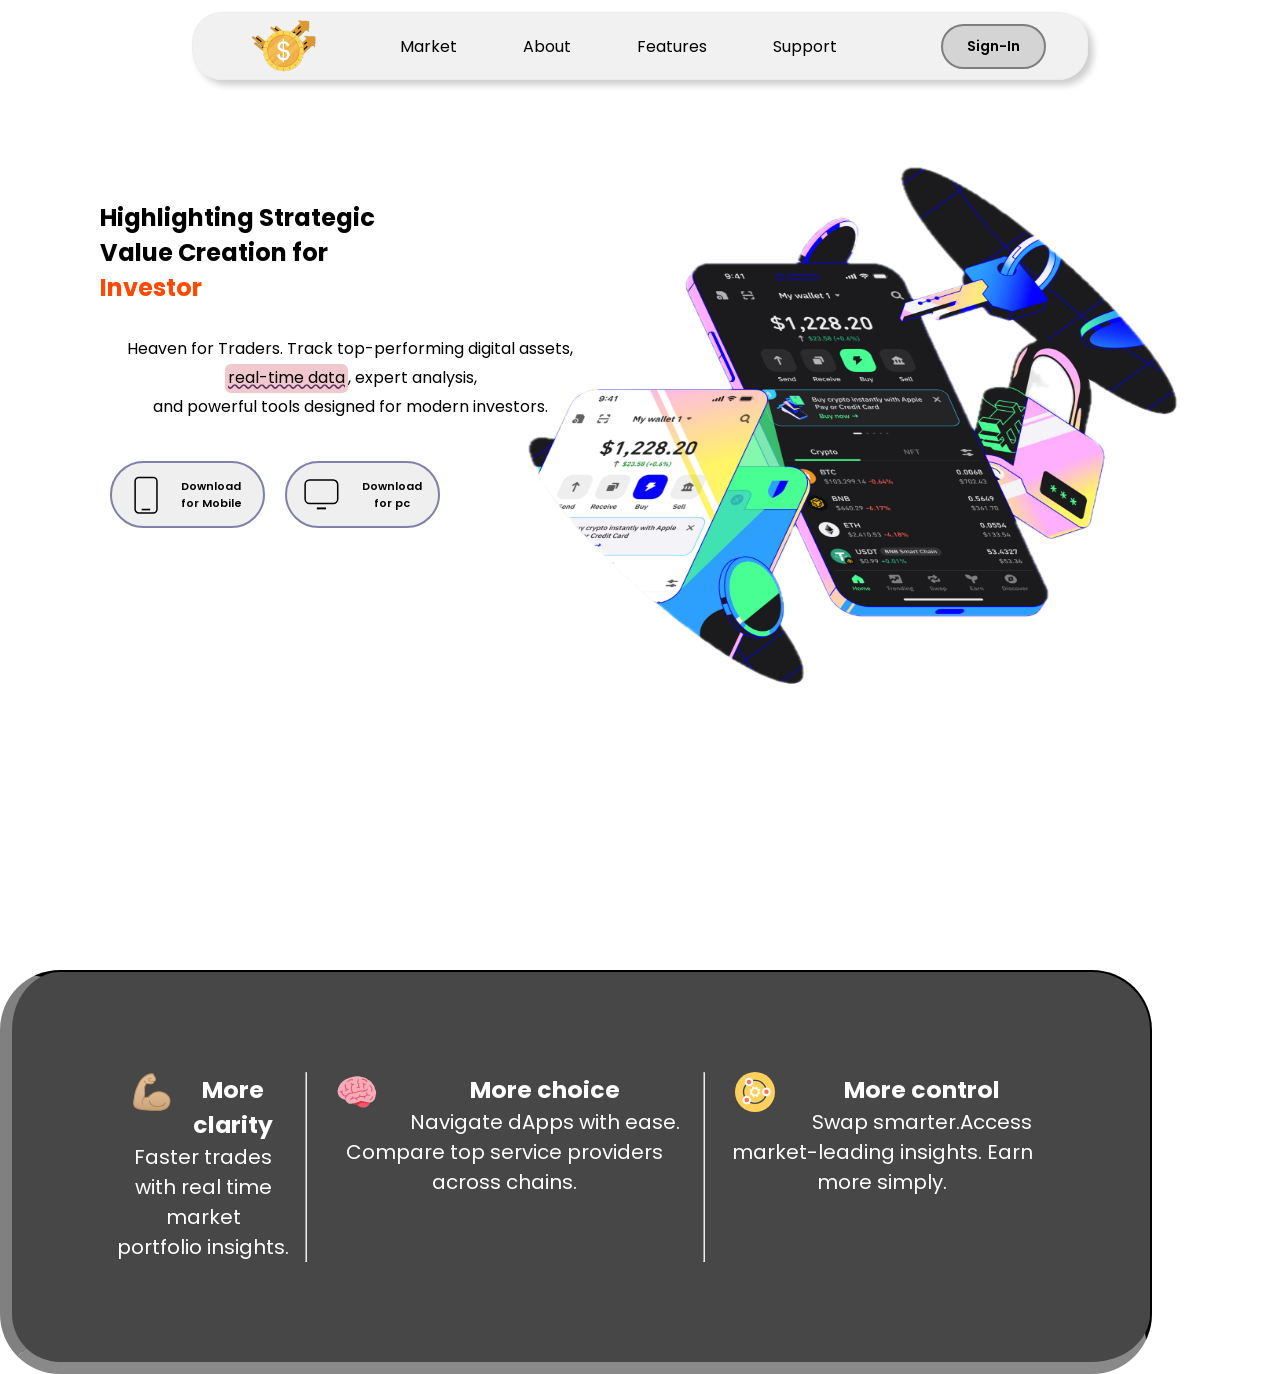
<file: index.html>
<!DOCTYPE html>
<html lang="en">
<head>
    <meta charset="UTF-8">
    <meta name="viewport" content="width=device-width, initial-scale=1.0">
    <title>CoinGamble</title>
    <link rel="stylesheet" href="style.css">
    <link rel="stylesheet" href="style.css">
    <link href="https://unpkg.com/aos@2.3.1/dist/aos.css" rel="stylesheet">
    

</head>
<body>
    <section class="page 1">
     
        <nav>
            <img src="images/img.png" href="" alt="image" class="logo">
            <div class="about">
                <a href="">Market</a>   
                <!--<a href="">Build</a>  -->
                <a href="#about">About</a>   
                <a href="">Features</a>   
                <a href="">Support</a>  
            </div>
            <a href ="index2.html" target="_blank" class="btn"><button>Sign-In</button></a>
            
        </nav>
        <main>
            <div class="content">
                <div class="subject">
                    <h1>Highlighting Strategic <br> Value Creation for <span class="inves"><br> Investor</span></h1>
                    <p class="para" >Heaven for Traders. Track top-performing digital assets, 
                        <span class="under"> real-time data </span>, expert analysis,<br> and powerful tools designed for modern investors.
                    </p>
                    
                    <div class="downloads">
                        <button><svg width="24" height="38" viewBox="0 0 24 38" fill="none"><rect x="1.11502" y="1.42361" width="21.855" height="35.5365" rx="3.76845" style="stroke:currentcolor" stroke-width="1.50738"></rect><rect x="7.69141" y="32.7539" width="8.49887" height="1.59374" style="fill:currentcolor"></rect></svg>Download<br> for Mobile</button>
                        <button><svg width="35" height="31" viewBox="0 0 35 31" fill="none"><rect x="33.717" y="1.06033" width="23.4917" height="32.603" rx="4.52214" transform="rotate(90 33.717 1.06033)" style="stroke:currentcolor" stroke-width="1.50738"></rect><rect x="12.8652" y="28.4316" width="9.0943" height="1.91538" style="fill:currentcolor"></rect></svg>Download <br>for pc</button>
                    </div>
                </div>    
            </div>   
            <img src="images/img2.png" alt="wait image is uploading" class="jj">
              
        </main>
        
            <div class="motive" id="about">
                <div class="01" >
                    <div class="head">
                        <img src="images/power.svg" class="pic" id="first">
                        <h3>More clarity</h3>
                    </div>
                    <p>Faster trades with real time market <br> portfolio insights.</p>
                </div>
                <hr>
                <div class="02">
                    <img src="images/clarity.svg" class="pic" id="sec">
                <h3> More choice</h3>
                <p>Navigate dApps with ease. Compare top service providers across chains.</p>

                </div>
                <hr>
                <div class="03">
                    <img src="images/options.svg" class="pic" id="third">
                    <h3>More control</h3>
                    <p>Swap smarter.Access market-leading insights. Earn more simply.</p>
                </div>
            </div>
      
    </section>
    
    
        <!-- <section class="page2">
        <h2>Invest For your Better Future</h2>
        <div class="carousel">
            <div class="group">
                <div class="card"><img src=""alt=""> </div>
                <div class="card">1</div>
                <div class="card">1</div>
                <div class="card">1</div>
                <div class="card">1</div>
                <div class="card">1</div>
                
            </div> 
            <div aria-hidden class="group">
                <div class="card"><a href=""></a></div>
                <div class="card">1</div>
                <div class="card">1</div>
                <div class="card">1</div>
                <div class="card">1</div>
                <div class="card">1</div>
                
            </div>
        </div>
        </section> -->
    
    <!-- <div class="cookie">
        <h3>This website uses cookies</h3>
        <p>We use cookies to enhance your experience, ensure service functionality, and improve its quality. Some cookies are necessary for using and improving our services.<a href="">Learn more.</a></p>
        <button class="accept">Accept</button>
        <button class="reject">Reject</button>
    </div> -->
        
        
        

</body>
</html>
</file>
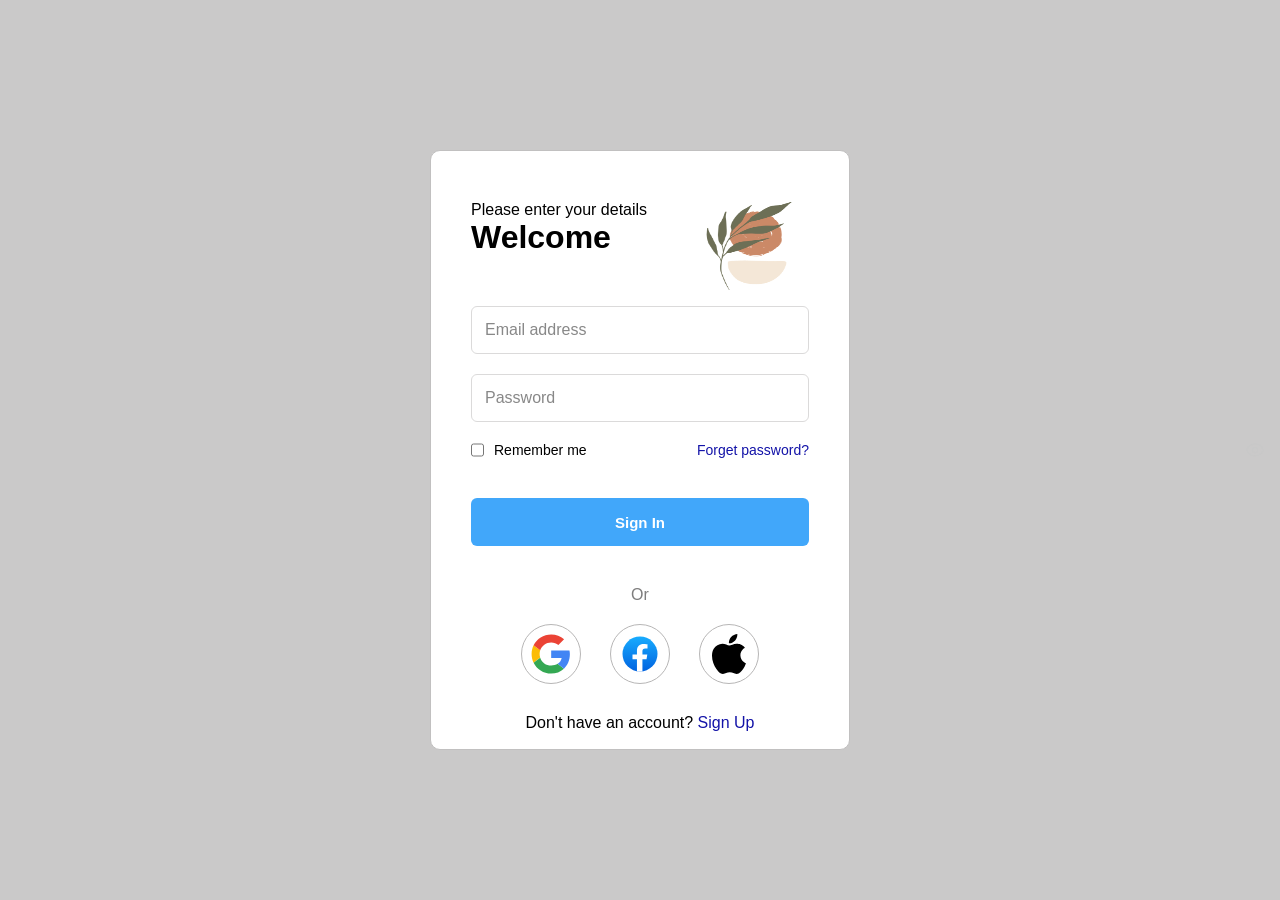
<file: index2.html>
<!DOCTYPE html>
<html lang="en">
<head>
    <meta charset="UTF-8">
    <meta name="viewport" content="width=device-width, initial-scale=1.0">
    <title>Log-in</title>
    <link rel="stylesheet" href="style2.css">
    <link rel="stylesheet" href="https://cdn-uicons.flaticon.com/uicons-regular-rounded/css/uicons-regular-rounded.css">
</head>
<body>
    <div class="container">

        <div class="form-container">
            <img src="images/dec.png" class="plant" >
            <div class="header">
                <p>Please enter your details </p>
                <h1>Welcome</h1>
            </div>
            <form class="form-box">
                <div class="input">
                    <input type="email" class="text" placeholder="" required>
                    <label for="email" class="float">Email address</label>
                </div>
                <div class="input" id="newpassword">
                    <input type="password" class="text" placeholder="" class="pass"required>
                    <label for="password" id="password" class="float">Password</label>
                </div>
                
                <div class="eye-icon">
                    <svg xmlns="http://www.w3.org/2000/svg" width="24" height="24" viewBox="0 0 24 24" fill="none" stroke="currentColor" stroke-width="1.5" stroke-linecap="round" stroke-linejoin="round" class="lucide lucide-eye-icon lucide-eye"><path d="M2.062 12.348a1 1 0 0 1 0-.696 10.75 10.75 0 0 1 19.876 0 1 1 0 0 1 0 .696 10.75 10.75 0 0 1-19.876 0"/><circle cx="12" cy="12" r="3"/></svg>
                </div>

                <div class="input-grp checkbox-grp">
                    <div class="form-check">
                        <input type="checkbox" class="check" required>
                        <label for="checkbox">Remember me</label>
                    </div>
        
                    
                    <div class="forgot-password">
                        <a href="">Forget password?</a>
                    </div>
                </div>

                <button class="btn" onclick="openPopup()" >Sign In</button>

            </form>     
            <div class="form-bottom">
                    <div class="divider">
                        <p>Or</p>

                    </div>
                    
                <div class="social-icons">
                    <a href="https://accounts.google.com/v3/signin/identifier?continue=https%3A%2F%2Faccounts.google.com%2F&dsh=S1393841024%3A1782005429720157&followup=https%3A%2F%2Faccounts.google.com%2F&passive=1209600&flowName=GlifWebSignIn&flowEntry=ServiceLogin&ifkv=AcDsRvznmzU7tRuvAcGXK1nm5AYxaywWlnYBgJOUrlKyfdqNJY7II_lVamsGOLvqndFDxDhUsTiYUw" target="_blank">
   
                        <button class="social-links">
                            <img src="images/google.svg" target="_blank" class="img" alt="">
                        </button>
                    </a>
                    <a href="https://www.facebook.com/login/?next=https%3A%2F%2Fwww.facebook.com%2F" target="_blank">
                        <button class="social-links">
                            <img src="images/facebook.svg" class="img" alt="">
                        </button>
                    </a>
                    <a href="https://account.apple.com/sign-in" target="_blank" >
                        <button class="social-links">
                                <img src="images/apple.svg" class="img" alt="">
                        </button>
                    </a>
                </div> 
                        


                <div class="out">
                    <p>Don't have an account? <a href="">Sign Up</a></p>
                </div>
            </form-bottom>
        </div>
        
    </div>
    <div class="popup" id="popup">
        <div class="popup-content">
            <button class=""><img src="images/correct.svg" id="tick" class="popup-logo" > </button>
           <div class="write">
                <h1>Thank You,</h1>
                <p>The backend is not created by my<br><span> lazy developer..</span> ps: frontend is broke too </p>
            </div>
            <button onclick="closePopup"><img src="images/cross.svg"id="cross" class="popup-logo" > </button>
        </div>
    </div>
    <script src="script.js"></script>
</body>
</html>
</file>
<file: style.css>
@import url('https://fonts.googleapis.com/css2?family=Poppins:ital,wght@0,100;0,200;0,300;0,400;0,500;0,600;0,700;0,800;0,900;1,100;1,200;1,300;1,400;1,500;1,600;1,700;1,800;1,900&display=swap');
*{
    margin:0;
    padding:0;
    box-sizing:border-box;
    font-family:'poppins',sans-serif;
}
html{
    scroll-behavior:smooth;
}
section{
    flex-direction: column;
    display: flex;


}
nav{
    position:fixed;
    left:50%;
    width:70%;
    transform: translateX(-50%);
    display:flex;
    justify-content: space-between;
    align-items: center;
    height:60px;
    backdrop-filter: blur(3px) ;/*scroll krte waqt translutent feel hoga*/
    background:rgba(131, 119, 119, 0.1);
    border-radius: 30px;
    top:12px;
    padding:33px 13px;
    border:1px solid rgba(237, 237, 237, 0.9);
    z-index:1000px;
    box-shadow: 5px 5px 7px rgba(0, 0, 0, 0.2);
    
    
}

.about a{
    margin:0 12px;
    text-decoration: none;
    color:black;
    justify-content: space-evenly;
    padding:8px 19px;
    
    transition: 0.6s;
    

}

.about a:hover{
    border-bottom:3px solid rgb(167, 35, 248);
    transform: scale(1.1);
    background-color: rgb(252, 218, 253);
    border-radius:50px;
    
    
}
.btn{
    text-decoration: none;
}

 .btn button {
    display: flex;
    text-decoration: none;
    border-radius:50px;
    padding:10px 24px;
    right:28px;
    cursor:pointer;
    background-color: transparent;
    font-size: 14px;
    font-weight:600;
    
    transition:0.6s;
    overflow: hidden;
    z-index: 1;
    position: relative;
    background-color: rgb(212, 212, 212);
    border:2px solid rgb(126, 126, 126);

}
 .btn button::before{
    content: '';
    position: absolute;
    background-color: rgb(152, 113, 223);
    z-index:-1;
    height: 100%;
    width: 0;
    top:0;
    left:0; 
    transition: 0.7s ;


}
.btn button:hover::before{
    width: 100%;
    
}
.btn button:hover{
    color:rgb(247, 229, 229);
}


 .logo{    
    margin: 30px -100px 0 1px;
    display: flex;
    width:160px;
    height:120px;
    cursor:pointer;
    

}

.content{
    margin:200px 10px 100px 100px;
    height:120px;
    width: 500px;
    text-align: left;
    
}

.para{
    margin-top:30px;
    
}
.jj{
    height:550px;
    width:700px;
    float: right;
    margin-right:80px;
    transform: translateY(-50%);
}
@media (max-width: 1024px) {
  .jj {
    height: 490px;
    width: 540px;
    margin-right: 10px;

  }
  nav{
    z-index: 1000;
  }
  .logo{
    transform: translateX(-26%);
  }

  .content {
    display: flex;
    flex-direction: column;
    margin-left: 10px;

  }
  h1{
    text-align: center;
  }
  .subject{
    position: relative;
  }
  .downloads {
    transform: translateX(15%);

  }
  .motive{
    display: flex;
    border:2px solid black;
    
    padding:50px;
    background-color: rgb(72, 71, 71);
    color: white;
    
    width: 100vw;
    
    justify-content: center;
    text-align: center;
    gap:100px;

}
}
.para{
    line-height: 1.8;

}
span.inves{
    color: rgb(255, 72, 0);
    transition: 0.5s;

}
span.inves:hover{
    text-decoration-style:wavy;
    text-decoration-line: underline;
      text-decoration-color: rgb(157, 175, 135);

}
.under{
    background-color:rgb(240, 200, 206);
    border-radius:6px;
    margin-left: 2px;
    padding:0 3px;
    display:inline-block;
    text-decoration-line: underline;
  text-decoration-style: wavy;
  text-decoration-color: rgb(88, 49, 98);
  transition: 0.5s;
}
.under:hover{
    background-color: rgba(154, 101, 163, 0.824);
    color:rgb(248, 221, 221);
    text-decoration-style:wavy;
  text-decoration-color: rgb(24, 4, 23);
}
.downloads{

    display: flex;
    margin:40px;
    
    align-items: center;
    width: 100%;
    margin-left: -10px;
    
}
.downloads button{
    cursor:pointer;
    display: flex;
    margin-left:20px;
    
    height:67px;
    border:2px solid rgb(128, 128, 172);
    font-size:11px;
    width:155px;
    text-align: center;
    align-items: center;
    justify-content: center;
    gap:23px;
    font-weight:600;
    border-radius:50px;

    
}
.downloads button:hover{
    color:white;
    background:rgb(92, 92, 201);
}

.motive{
    display: flex;
    border:2px solid black;
    
    padding:100px ;
    background-color: rgb(72, 71, 71);
    color: white;
    width: 90vw;
    max-width: 1220px;
    
    justify-content: center;
    text-align: center;
    border-radius: 60px;
    font-size: 20px;
    border-bottom:12px solid rgb(137, 137, 137);
    border-left:12px solid rgb(129, 128, 128);
    gap:10px;
   animation:appear linear;
   animation-timeline: view();
   animation-range: entry 0% cover 40% ;

    
    
}
@keyframes appear{
    from{
        opacity:0;
        scale:0.5;
        transform: translateY(500px) ;

    }
    to{
        opacity:1;
        scale:1;
        transform: translateX(0) ;
    }
}



p{
    justify-content: center;
    text-align: center;
}
.pic{
    display: absolute;
    height: 40px;
    width: 80px;
    float:left;
    
}
.head{
    text-align: center;
    margin-right:20px;
}
@media(min-width:600px){
    body{
        height:100vh;
        width: 100%;
    }
}
/* Laptop ~1024px */
@medjia (min-width: 1024px) {
  .content {
    width: 60%;
    margin: 150px 80px;
  }
}
/*.carousel{
/*    margin:100px auto;
/*    width:100%;
/*    height:100px;
/*    border:2px solid black;
/*    display: flex;
/*    overflow-x: auto;
/*}
/*.carousel::-webkit-scrollbar{
/*    display:none;
/*
/*}
/*.card{
/*    flex:0 0 5em;/*not shrink after this*/
/*    height: auto;
/*    padding:1em;
/*    background-color: cornflowerblue;
/*    font-size:3rem;
/*    border-radius: .2em;
/*    align-items: center;
/*    text-align: center;
/*    
/*}
/*.group{
/*    display:flex;
/*    align-items: center;
/*    justify-content: center;
/*    gap:1em;
/*    animation:spin 5s infinite linear;
/*    padding-right: 1em;
/*
/*}
/*
/*@keyframes spin{
/*    from{tanslate:0%;}
/*    to{translate:-100%;}
/*}
/*
/* .card img{
/*    width:100%;
/*    height:100%;
/*    object-fit:contain;
/*}
/*
</file>
<file: style2.css>
@import url(https://fonts.bunny.net/css?family=abeezee:400i);
*{
    margin: 0;
    padding:0;
    box-sizing: border-box;
}

.container{
    font-family: 'ABeeZee ',sans-serif;
    display: flex;
    justify-content: center;
    align-items: center;
    flex-direction: column;
    height:100vh;
    background-color: #cac9c9;
    padding: 20px;
}
.form-container{
    background-color: white;
    border-radius: 10px;
    border:1px solid rgb(193, 192, 192);
    height: 600px;
    width: 420px;
    padding:50px 40px;
    overflow: hidden;
}
.header{
    position: relative;
    z-index: 1;
}
.header h1{
    font-size: 32px;
}
.form-box{
    display: flex;
    flex-direction: column;
    gap:20px;
    margin-top: 50px;
}
.input{
    position: relative;
    display: flex;
    color: rgb(136, 136, 136);

}
.text{
    height:48px;
    padding-inline: 14px;
    border:1px solid rgb(219, 218, 218);
    outline:0;
    width:100%;
    border-radius: 6px;
}
#password{
    padding-right: 30px;
    
}
#newpassword{
    position: relative;
}
.float{
    position:absolute;
    top:50%;
    left:8px;
    transform: translateY(-50%);
    padding-inline: 6px;
    transition:all .3s ease ;
    pointer-events: none;
}
.text:focus ~ .float,
.text:not(:placeholder-shown)~ .float{

    top:0;
    left:8px;
    transform:translateY(-50%);
    background-color:white;

}
.eye-icon{
    position: absolute;
    right:15px;
    display: flex;
    top:50%;
    transform: translateY(-50%);
}
.eye-icon svg{
    width: 20px;
    height: 20px;
    cursor: pointer;
    color:rgb(200, 200, 200);
}
.checkbox-grp{
    display: flex;
    justify-content: space-between;
    gap:10px;
    font-size:14px;
}
.forgot-password a{
    text-decoration: none;
    color:rgb(19, 19, 168);
}
.form-check{
    display: flex;
    gap:10px;
}
.btn{
    display: flex;
    justify-content: center;
    align-items: center;
    gap:10px;
    height:48px;
    background:none;
    border:none;
    cursor: pointer;
    padding-inline: 8px;
    border-radius: 6px;
    color: white;
    background-color: rgb(65, 167, 250);
    font-size:15px;
    font-weight: 600;
    margin-top: 20px;
}
.form-bottom{
    display: flex;
    flex-direction: column;
    justify-content: center;
    align-items: center;
    gap:20px;
    margin-top:20px;
}
.divider{
    display: flex;
    align-items: center;
    gap:20px;
    font:10px;
    color:rgb(126, 125, 125);
    margin-top:20px;
}
.social-icons{
    display: flex;
    height:50px;
    gap:29px;   
     margin-bottom: 20px;

}
.social-links{
    position: relative;
    display: flex;
    align-items: center;
    justify-content: center;
    width: 60px;
    height:60px;
    border-radius: 50px;
    border:1px solid rgb(183, 182, 182);
    cursor: pointer;
}
.img{
    position: absolute;
    height:40px;
    width: 40px;
    
}
.out a{
    text-decoration: none;
    color:rgb(19, 19, 168);
}
.popup{
    font-family:'Aclonica', sans-serif;
    position: fixed;
    background-color: rgb(206, 238, 252);
    height: 120px;
    width: 400px;
    left:20px;
    bottom:20px;
    padding:20px 30px;
    border-radius:10px ;
    box-shadow: 10px 10px 10px rgba(0,0,0,0.6);
    font-size:19px;
    visibility: hidden;

}
.open-popup{
    visibility: visible;
}

.popup-content{
    position: relative;
}
.popup-logo{
    position:absolute;
    background-color: white;

   
}
#tick{
    height:50px;
    width:50px;
    transform: translate(-60%,-120%);
    background-color: transparent;
    
}
#cross{
    height:20px;
    width: 20px;
    cursor: pointer;
    top:-10px;
    right:-19px;
    float: right;
    background-color:transparent;
}
button{
    background-color: transparent;
    border:none;
}
span{
    text-decoration-line: underline;
    text-decoration-style: wavy;
    text-decoration-color: rgb(221, 180, 187);
}
.write{
    margin-top:-10px;
    font-size:14px;
    display: flex;
    justify-content: center;
    flex-direction: column;
}

.plant{
    height:100px;
    width: 150px;
    float: right;
    transform: translate(10%,-05%);
}
</file>
